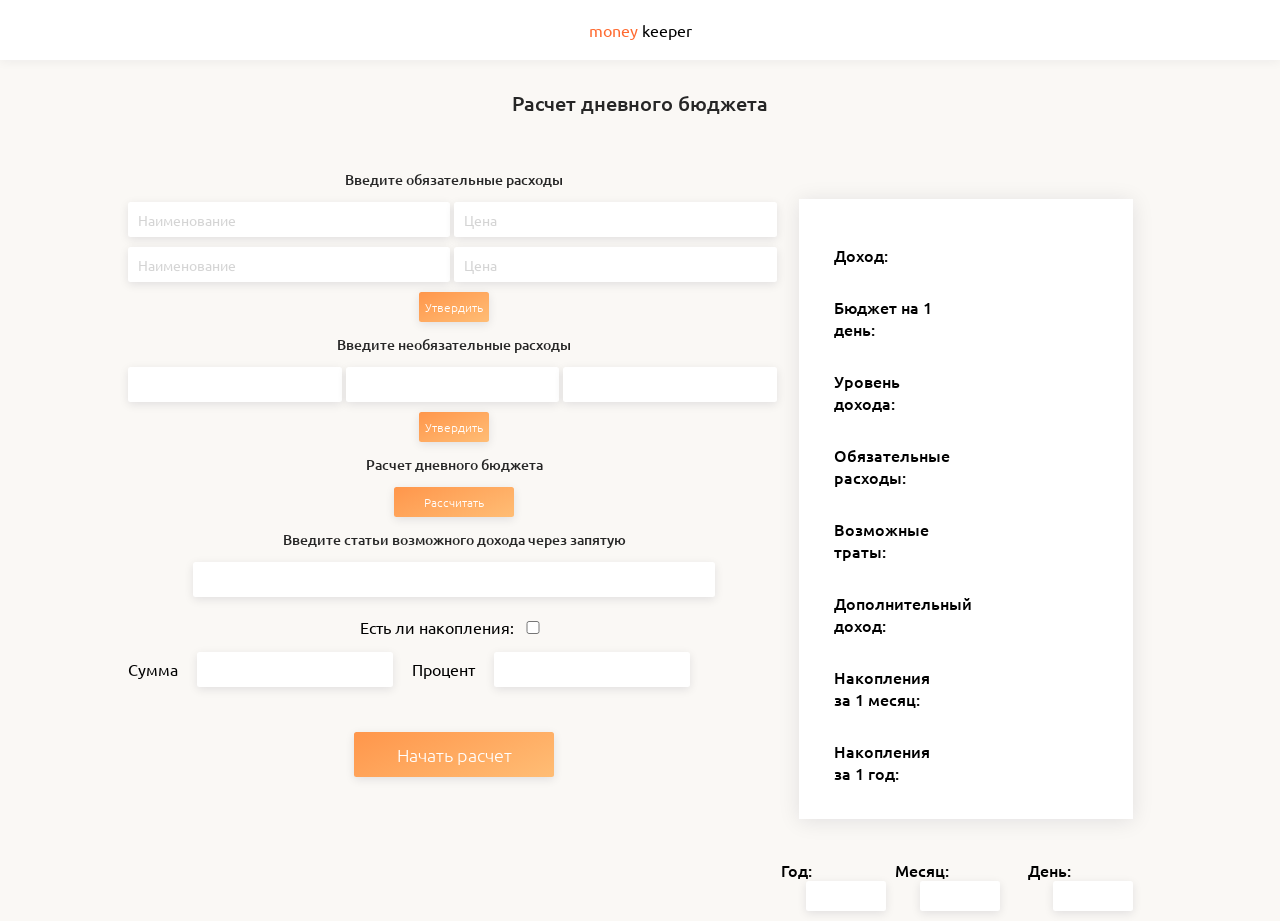
<file: index.html>
<!DOCTYPE html>
<html lang="en">
<head>
    <meta charset="UTF-8">
    <meta name="viewport" content="width=device-width, initial-scale=1.0">
    <meta http-equiv="X-UA-Compatible" content="ie=edge">
    <title>Document</title>
    <link href="https://fonts.googleapis.com/css?family=Ubuntu:300,400,500,700&amp;subset=cyrillic" rel="stylesheet">
    <link rel="stylesheet" href="css/style.css">
</head>
<body>
<div class="app">
    <div class="logo">
        <span>money</span>
        keeper
    </div>
    <div class="title">
        Расчет дневного бюджета
    </div>
    <div class="main">
        <div class="data">
            <div class="choose-expenses">Введите обязательные расходы</div>
            <input class="expenses-item" type="text" id="expenses_1" placeholder="Наименование">
			<input class="expenses-item" type="text" id="expenses_2" placeholder="Цена">
			<input class="expenses-item" type="text" id="expenses_3" placeholder="Наименование">
			<input class="expenses-item" type="text" id="expenses_4" placeholder="Цена">
            <button class="expenses-item-btn">Утвердить</button>
            
            <div class="optionalexpenses">Введите необязательные расходы</div>
			<input class="optionalexpenses-item" type="text" id="optionalexpenses_1">
			<input class="optionalexpenses-item" type="text" id="optionalexpenses_2">
			<input class="optionalexpenses-item" type="text" id="optionalexpenses_3">
            <button class="optionalexpenses-btn">Утвердить</button>
            
            <div class="count-budget">Расчет дневного бюджета</div>
            <button class="count-budget-btn">Рассчитать</button>
            
            <div class="choose-income-label">Введите статьи возможного дохода через запятую</div>
            <input class="choose-income" type="text" id="income">
            
            <div class="checksavings">Есть ли накопления: 
                <input id="savings" type="checkbox" />
            </div>
            <label for="sum">Сумма</label>
			<input class="choose-sum" id="sum" type="text">
			<label for="percent">Процент</label>
            <input class="choose-percent" id="percent" type="text">
            
            <div class="open">
                <button class="start" id="start">Начать расчет</button>
            </div>
        </div>
        <div class="result">
            <div class="result-table">
                <div class="budget">Доход: </div>
                <div class="budget-value"></div>
    
                <div class="daybudget">Бюджет на 1 день: </div>
                <div class="daybudget-value"></div>
    
                <div class="level">Уровень дохода: </div>
                <div class="level-value"></div>
    
                <div class="expenses">Обязательные расходы: </div>
                <div class="expenses-value"></div>
    
                <div class="optionalexpenses">Возможные траты: </div>
                <div class="optionalexpenses-value"></div>
    
                <div class="income">Дополнительный доход: </div>
                <div class="income-value"></div>
    
                <div class="monthsavings">Накопления за 1 месяц:</div>
                <div class="monthsavings-value"></div>
    
                <div class="yearsavings">Накопления за 1 год:</div>
                <div class="yearsavings-value"></div>
            </div>
            <div class="time-data">
                <div class="year">
                    Год:
                    <input class="year-value" type="text" readonly>
                </div>
                <div class="month">
                    Месяц:
                    <input class="month-value" type="text" readonly>
                </div>
                <div class="day">
                    День:
                    <input class="day-value" type="text" readonly>
                </div>
            </div>
        </div>
    </div>
</div>
    <script src="project0.js"></script>
</body>
</html>
</file>
<file: css/style.css>
* {
    box-sizing: border-box;
    margin: 0;
    padding: 0;
    font-family: Ubuntu;
    outline: 0
}

a {
    text-decoration: none
}

a:visited {
    text-decoration: none
}

a:hover {
    text-decoration: none
}

a:focus {
    text-decoration: none
}

a:active {
    text-decoration: none
}

.app {
    background-color: #faf8f5;
    min-height: 800px
}

.logo {
    width: 100%;
    height: 60px;
    line-height: 60px;
    background-color: #fff;
    box-shadow: 0 1.5px 10px 0 rgba(1, 0, 42, .05);
    text-align: center
}

.logo span {
    color: #ff6a30
}

.title {
    width: 100%;
    margin-top: 30px;
    font-weight: 500;
    font-size: 20px;
    color: #262626;
    text-align: center
}

.main {
    display: flex;
    margin: 0 10%;
    padding-top: 40px
}

.data .choose-expenses,
.data .choose-income-label,
.data .count-budget,
.data .optionalexpenses {
    margin: 13px 0;
    font-weight: 500;
    font-size: 14px;
    color: #262626;
    text-align: center
}

.data .choose-income,
.data .choose-percent,
.data .choose-sum,
.data .expenses-item,
.data .optionalexpenses-item {
    height: 35px;
    width: calc((100%/2) - 4px);
    border-radius: 2.5px;
    background-color: #fff;
    box-shadow: 0 2.5px 10px 0 rgba(1, 0, 42, .1);
    border: none;
    padding-left: 10px;
    margin-bottom: 10px;
    font-size: 14px;
    color: #a7a7a7
}

.data .choose-income::-webkit-input-placeholder,
.data .choose-percent::-webkit-input-placeholder,
.data .choose-sum::-webkit-input-placeholder,
.data .expenses-item::-webkit-input-placeholder,
.data .optionalexpenses-item::-webkit-input-placeholder {
    opacity: .3
}

.data .choose-income:-ms-input-placeholder,
.data .choose-percent:-ms-input-placeholder,
.data .choose-sum:-ms-input-placeholder,
.data .expenses-item:-ms-input-placeholder,
.data .optionalexpenses-item:-ms-input-placeholder {
    opacity: .3
}

.data .choose-income::-ms-input-placeholder,
.data .choose-percent::-ms-input-placeholder,
.data .choose-sum::-ms-input-placeholder,
.data .expenses-item::-ms-input-placeholder,
.data .optionalexpenses-item::-ms-input-placeholder {
    opacity: .3
}

.data .choose-income::placeholder,
.data .choose-percent::placeholder,
.data .choose-sum::placeholder,
.data .expenses-item::placeholder,
.data .optionalexpenses-item::placeholder {
    opacity: .3
}

.data .count-budget-btn,
.data .expenses-item-btn,
.data .optionalexpenses-btn {
    width: 70px;
    height: 30px;
    display: block;
    margin: 0 auto;
    border: none;
    border-radius: 2.5px;
    background-image: linear-gradient(336deg, #ffbd75, #ff964b), linear-gradient(#fff, #fff);
    box-shadow: 0 2.5px 10px 0 rgba(1, 0, 42, .1);
    color: #fff;
    font-weight: 100;
    font-size: 12px;
    cursor: pointer
}

.data .optionalexpenses-item {
    width: calc((100%/3) - 4px)
}

.data .count-budget-btn {
    width: 120px
}

.data .choose-income {
    display: block;
    width: 80%;
    margin: 0 auto
}

.data .checksavings {
    margin: 0 auto;
    margin-top: 20px;
    text-align: center
}

.data .checksavings input {
    width: 30px
}

.data .choose-percent,
.data .choose-sum {
    width: 30%;
    margin: 15px
}

.data .start {
    width: 70px;
    height: 30px;
    display: block;
    margin: 0 auto;
    border: none;
    border-radius: 2.5px;
    background-image: linear-gradient(336deg, #ffbd75, #ff964b), linear-gradient(#fff, #fff);
    box-shadow: 0 2.5px 10px 0 rgba(1, 0, 42, .1);
    color: #fff;
    font-weight: 100;
    font-size: 12px;
    cursor: pointer;
    width: 200px;
    height: 45px;
    margin-top: 30px;
    font-size: 18px;
    font-weight: 100
}

.result {
    width: 50%
}

.result-table {
    display: flex;
    flex-wrap: wrap;
    justify-content: space-between;
    width: 90%;
    min-height: 400px;
    margin: 0 auto;
    margin-top: 42px;
    padding: 25px;
    background-color: #fff;
    box-shadow: 0 1.5px 20px 0 rgba(1, 0, 42, .1)
}

.result-table .budget,
.result-table .budget-value,
.result-table .daybudget,
.result-table .daybudget-value,
.result-table .expenses,
.result-table .expenses-value,
.result-table .income,
.result-table .income-value,
.result-table .level,
.result-table .level-value,
.result-table .monthsavings,
.result-table .monthsavings-value,
.result-table .optionalexpenses,
.result-table .optionalexpenses-value,
.result-table .yearsavings,
.result-table .yearsavings-value {
    width: 48%;
    margin-top: 10px;
    min-height: 40px;
    padding: 10px;
    font-weight: 500
}

.result-table .budget-value,
.result-table .daybudget-value,
.result-table .expenses-value,
.result-table .income-value,
.result-table .level-value,
.result-table .monthsavings-value,
.result-table .optionalexpenses-value,
.result-table .yearsavings-value {
    color: #61a654;
    word-break: break-word
}

.result .time-data {
    width: 100%;
    margin: 0 auto;
    display: flex;
    justify-content: space-around;
    margin-top: 40px
}

.result .time-data .day,
.result .time-data .month,
.result .time-data .year {
    font-size: 16px;
    font-weight: 500
}

.result .time-data .day-value,
.result .time-data .month-value,
.result .time-data .year-value {
    height: 35px;
    width: calc((100%/2) - 4px);
    border-radius: 2.5px;
    background-color: #fff;
    box-shadow: 0 2.5px 10px 0 rgba(1, 0, 42, .1);
    border: none;
    padding-left: 10px;
    margin-bottom: 10px;
    font-size: 14px;
    color: #a7a7a7;
    width: 80px;
    height: 30px;
    margin-left: 25px
}
</file>
